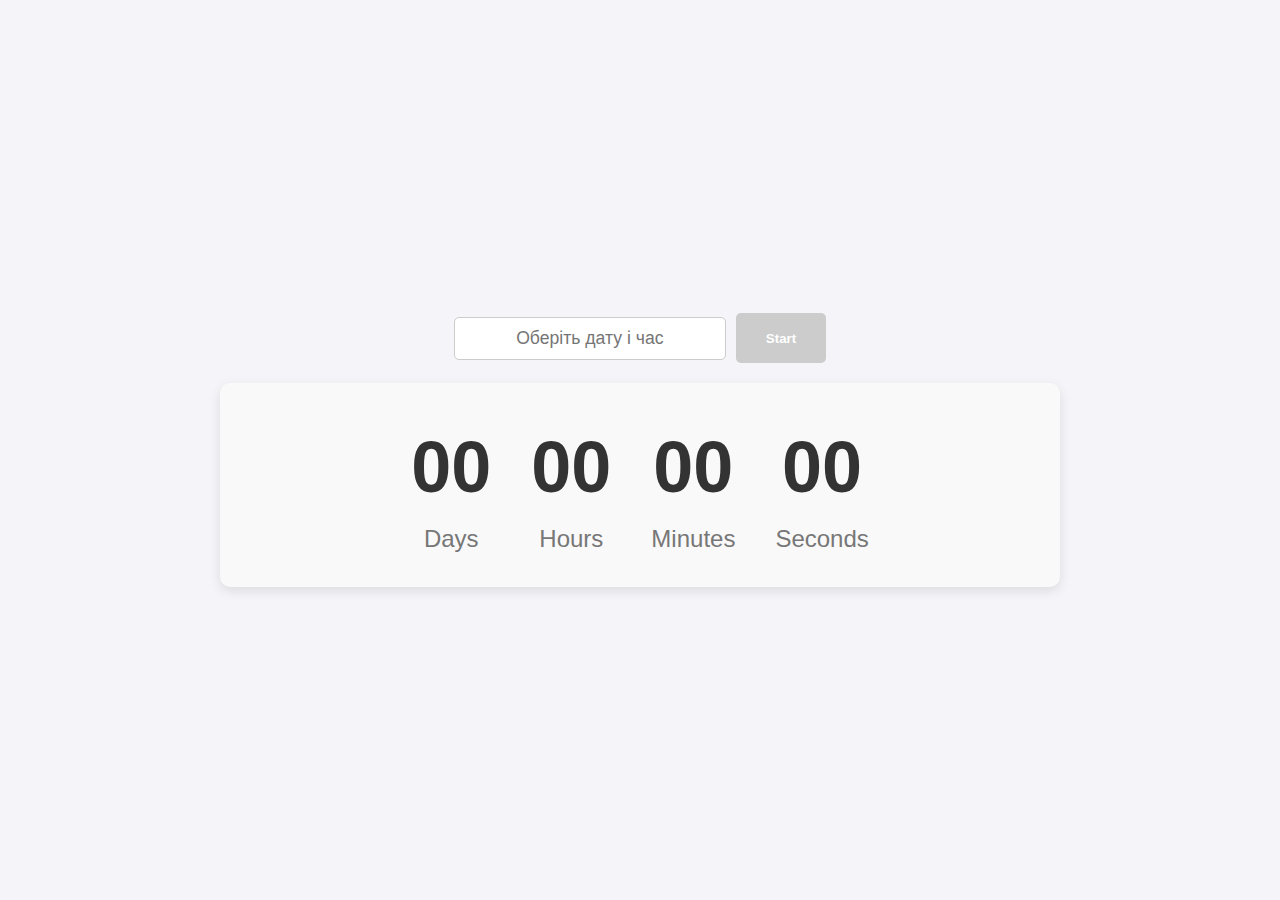
<file: src/1-timer.html>
<!DOCTYPE html>
<html lang="en">
  <head>
    <meta charset="UTF-8" />
    <meta http-equiv="X-UA-Compatible" content="IE=edge" />
    <meta name="viewport" content="width=device-width, initial-scale=1.0" />
    <title>Page 2</title>
    <link rel="stylesheet" href="./css/styles.css" />
  </head>
  <body>
    <div class="container">
      <input
        type="text"
        id="datetime-picker"
        placeholder="Оберіть дату і час"
      />
      <button type="button" data-start disabled>Start</button>
    </div>

    <div class="timer">
      <div class="field">
        <span class="value" data-days>00</span>
        <span class="label">Days</span>
      </div>
      <div class="field">
        <span class="value" data-hours>00</span>
        <span class="label">Hours</span>
      </div>
      <div class="field">
        <span class="value" data-minutes>00</span>
        <span class="label">Minutes</span>
      </div>
      <div class="field">
        <span class="value" data-seconds>00</span>
        <span class="label">Seconds</span>
      </div>
    </div>
    <script type="module" src="./js/1-timer.js"></script>
  </body>
</html>
</file>
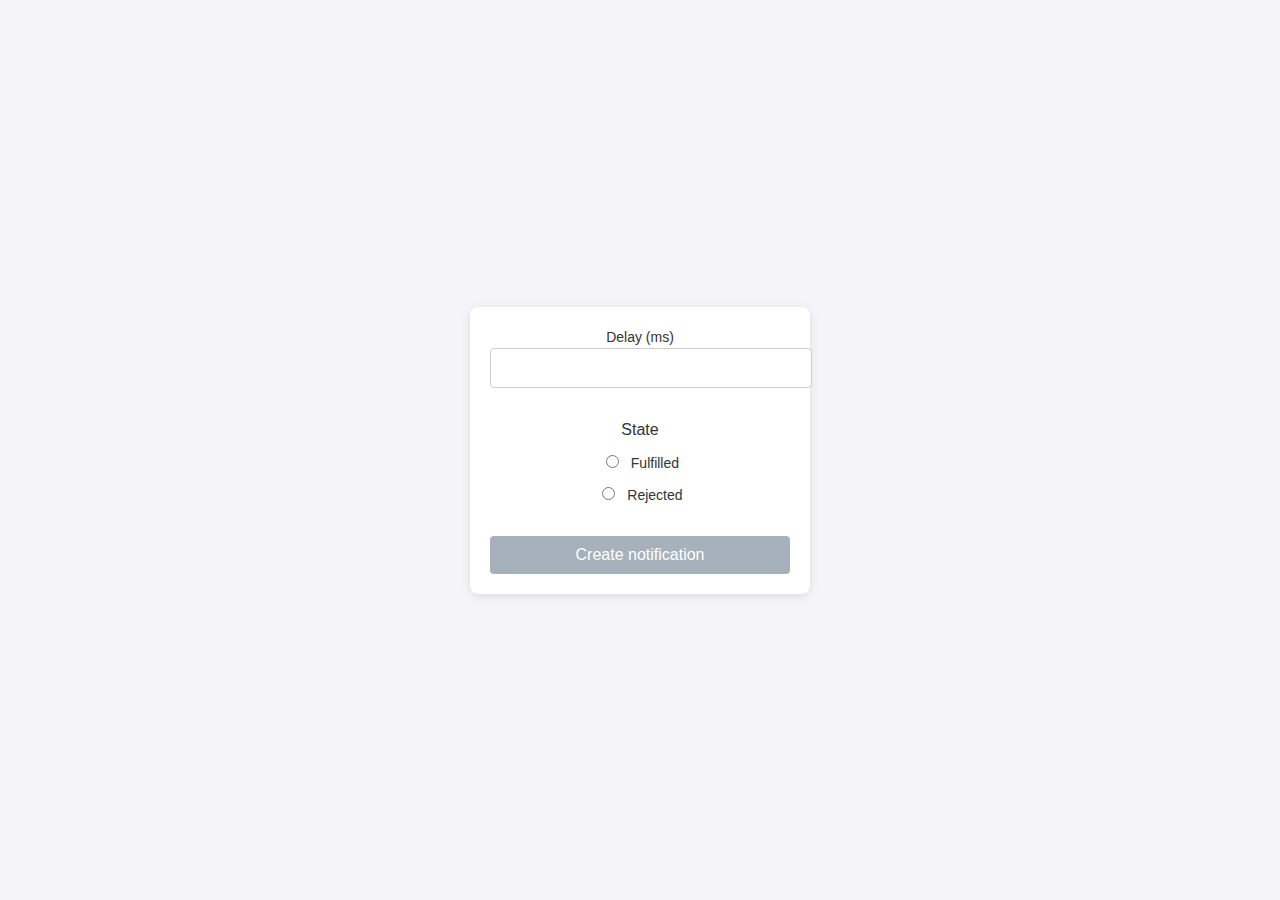
<file: src/2-snackbar.html>
<!DOCTYPE html>
<html lang="en">
  <head>
    <meta charset="UTF-8" />
    <meta http-equiv="X-UA-Compatible" content="IE=edge" />
    <meta name="viewport" content="width=device-width, initial-scale=1.0" />
    <title>Page 3</title>

    <link rel="stylesheet" href="./css/styles.css" />
  </head>
  <body>
    <form class="form">
      <label>
        Delay (ms)
        <input type="number" name="delay" required />
      </label>

      <fieldset>
        <legend>State</legend>
        <label>
          <input type="radio" name="state" value="fulfilled" required />
          Fulfilled
        </label>
        <label>
          <input type="radio" name="state" value="rejected" required />
          Rejected
        </label>
      </fieldset>

      <button type="submit">Create notification</button>
    </form>

    <script type="module" src="./js/2-snackbar.js"></script>
  </body>
</html>
</file>
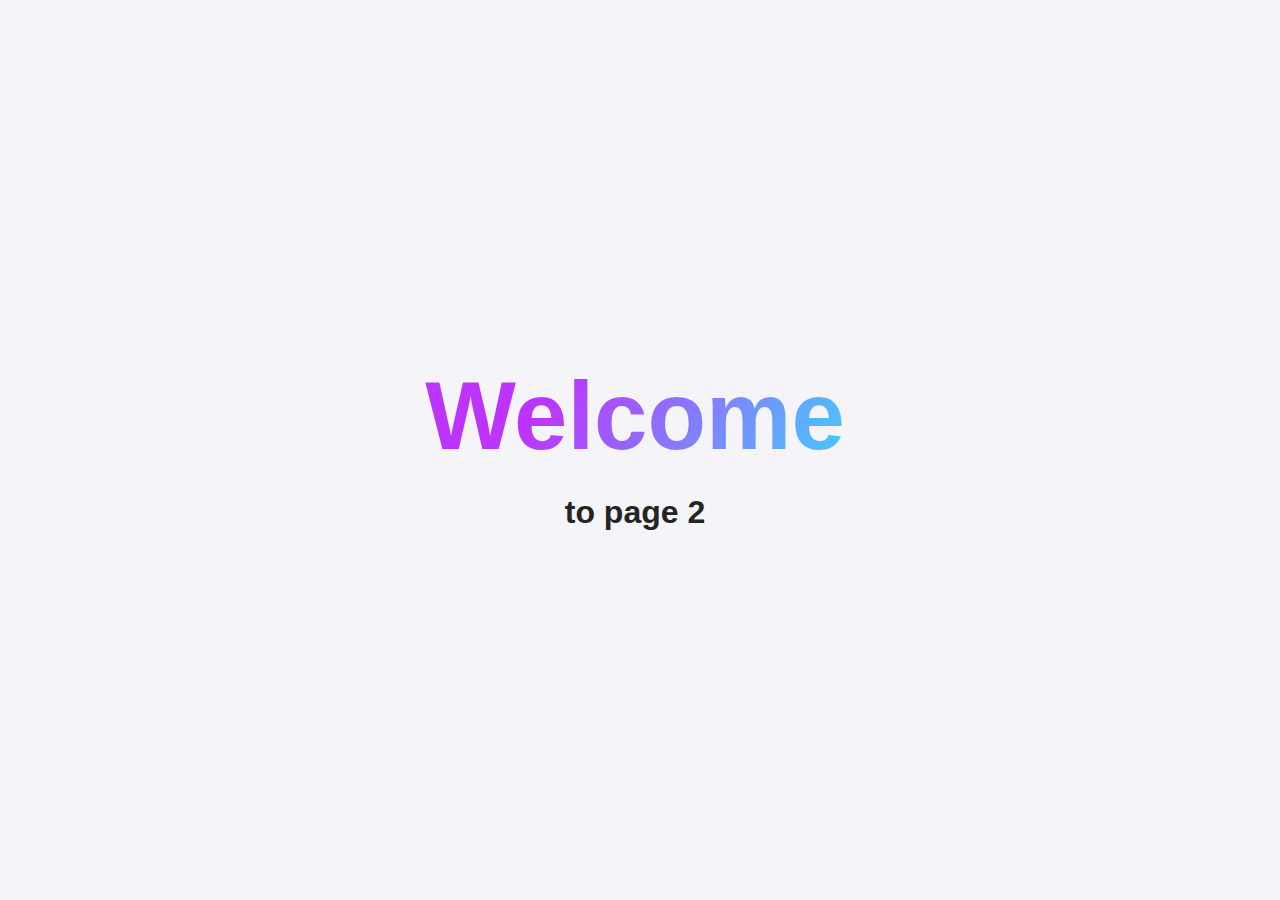
<file: src/page-2.html>
<!DOCTYPE html>
<html lang="en">
  <head>
    <meta charset="UTF-8" />
    <meta http-equiv="X-UA-Compatible" content="IE=edge" />
    <meta name="viewport" content="width=device-width, initial-scale=1.0" />
    <title>Page 2</title>
    <link rel="stylesheet" href="./css/styles.css" />
  </head>
  <body>
    <load
      src="./partials/header.html"
      icon-path="./img/sprite.svg#logo"
      highlight-act="active"
    />

    <main>
      <div class="container">
        <h1 class="main-title">
          <span class="main-title-gradient">Welcome</span> to page 2
        </h1>
        <load src="./partials/back-link.html" />
      </div>
    </main>

    <load src="./partials/footer.html" />
  </body>
</html>
</file>
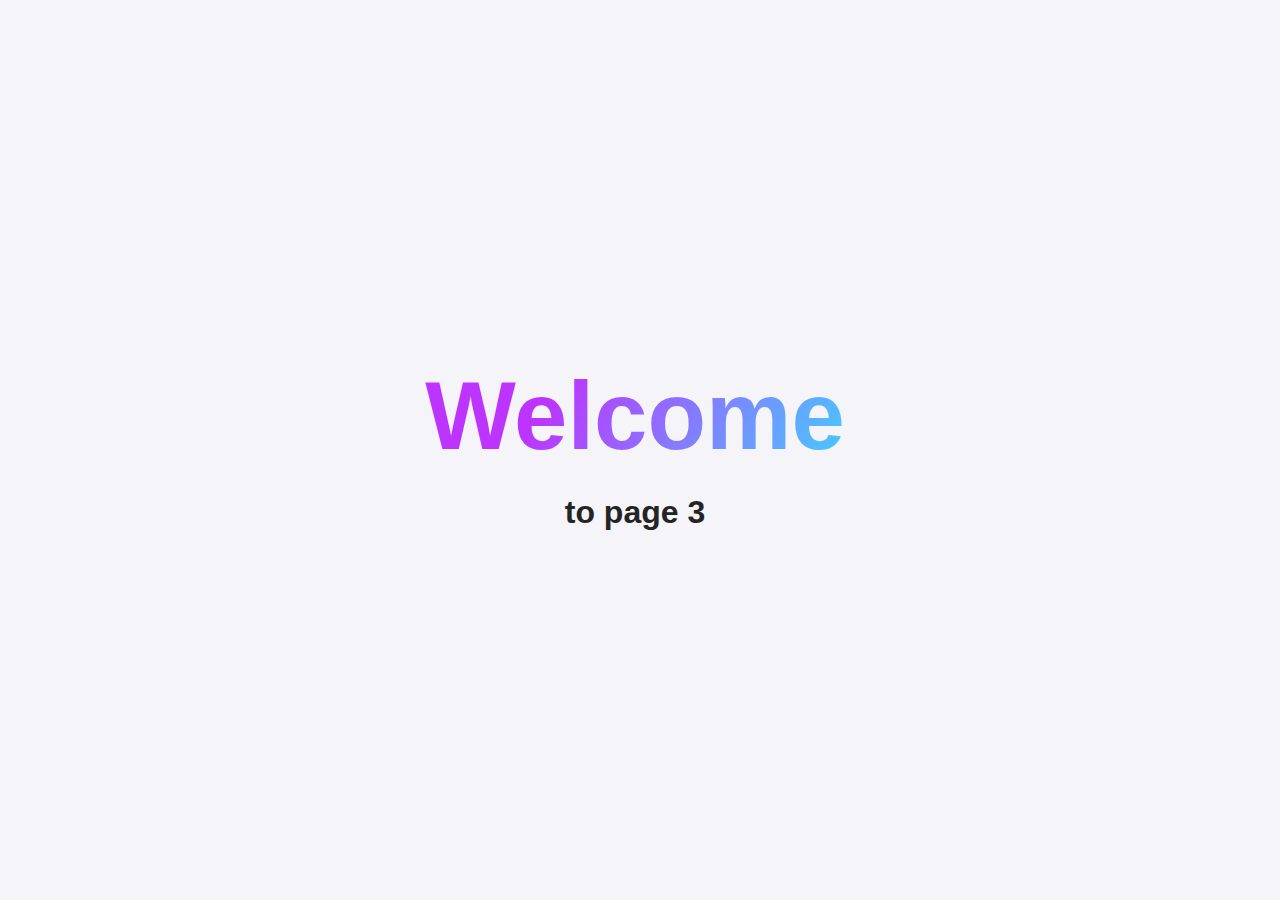
<file: src/page-3.html>
<!DOCTYPE html>
<html lang="en">
  <head>
    <meta charset="UTF-8" />
    <meta http-equiv="X-UA-Compatible" content="IE=edge" />
    <meta name="viewport" content="width=device-width, initial-scale=1.0" />
    <title>Page 3</title>
    <link rel="stylesheet" href="./css/styles.css" />
  </head>
  <body>
    <load
      src="./partials/header.html"
      icon-path="./img/sprite.svg#logo"
      highlight-curr="active"
    />

    <main>
      <div class="container">
        <h1 class="main-title">
          <span class="main-title-gradient">Welcome</span> to page 3
        </h1>
        <load src="./partials/back-link.html" />
      </div>
    </main>

    <load src="./partials/footer.html" />
  </body>
</html>
</file>
<file: src/css/styles.css>
/**
  |============================
  | include css partials with
  | default @import url()
  |============================
*/
/* Common styles */
@import url('./reset.css');
@import url('./base.css');
@import url('./container.css');
@import url('./animations.css');

/* Sections style */
@import url('./header.css');
@import url('./vite-promo.css');
@import url('./badges.css');
@import url('./back-link.css');
@import url('./footer.css');

.container {
  display: flex;
  align-items: center; 
  justify-content: center; 
  gap: 10px; 
  margin-bottom: 20px; 
}


#datetime-picker {
  padding: 10px;
  font-size: 1.1em;
  border: 1px solid #ccc;
  border-radius: 5px;
  width: 250px; 
  text-align: center;
}


[data-start] {
  background-color: #2b2d2b;
  color: white; 
  padding: 15px 30px; 
  font-weight: bold; 
  border: none; 
  border-radius: 5px; 
  cursor: pointer;
  height: 50px; 
}


[data-start]:hover:enabled {
  background-color: #2b2d2b;
}

[data-start]:disabled {
  background-color: #cccccc; 
  cursor: not-allowed;
}


.timer {
  display: flex;
  justify-content: center; 
  align-items: center; 
  font-family: 'Arial', sans-serif;
  background-color: #f9f9f9;
  padding: 20px;
  border-radius: 10px;
  box-shadow: 0 4px 12px rgba(0, 0, 0, 0.1);
  margin-top: 30px;
  max-width: 800px;
  width: 100%;
  gap: 20px;
  margin: 0 auto; 
}


.field {
  text-align: center;
  font-size: 1.5em;
  margin: 10px;
}


.value {
  display: block;
  font-size: 3em;
  font-weight: bold;
  color: #333;
}

.label {
  font-size: 1em;
  color: #777;
}
body {
  font-family: Arial, sans-serif;
  background-color: #f4f4f9;
  margin: 0;
  padding: 0;
  display: flex;
  justify-content: center;
  align-items: center;
  height: 100vh;
}

.form {
  background-color: #fff;
  padding: 20px;
  border-radius: 8px;
  box-shadow: 0 2px 10px rgba(0, 0, 0, 0.1);
  width: 300px;
  text-align: center;
}

.form label {
  font-size: 14px;
  color: #333;
  margin-bottom: 10px;
  display: block;
}

.form input[type="number"] {
  width: 100%;
  padding: 10px;
  margin-bottom: 20px;
  border: 1px solid #ccc;
  border-radius: 4px;
  font-size: 16px;
}

.form fieldset {
  border: none;
  padding: 0;
  margin-bottom: 20px;
}

.form legend {
  font-size: 16px;
  color: #333;
  margin-bottom: 10px;
}

.form label input {
  margin-right: 8px;
}

.form button {
  width: 100%;
  padding: 10px;
  background-color: #a6b1bc;
  border: none;
  border-radius: 4px;
  color: #fff;
  font-size: 16px;
  cursor: pointer;
  transition: background-color 0.3s;
}

.form button:hover {
  background-color: #6f7071;}
</file>
